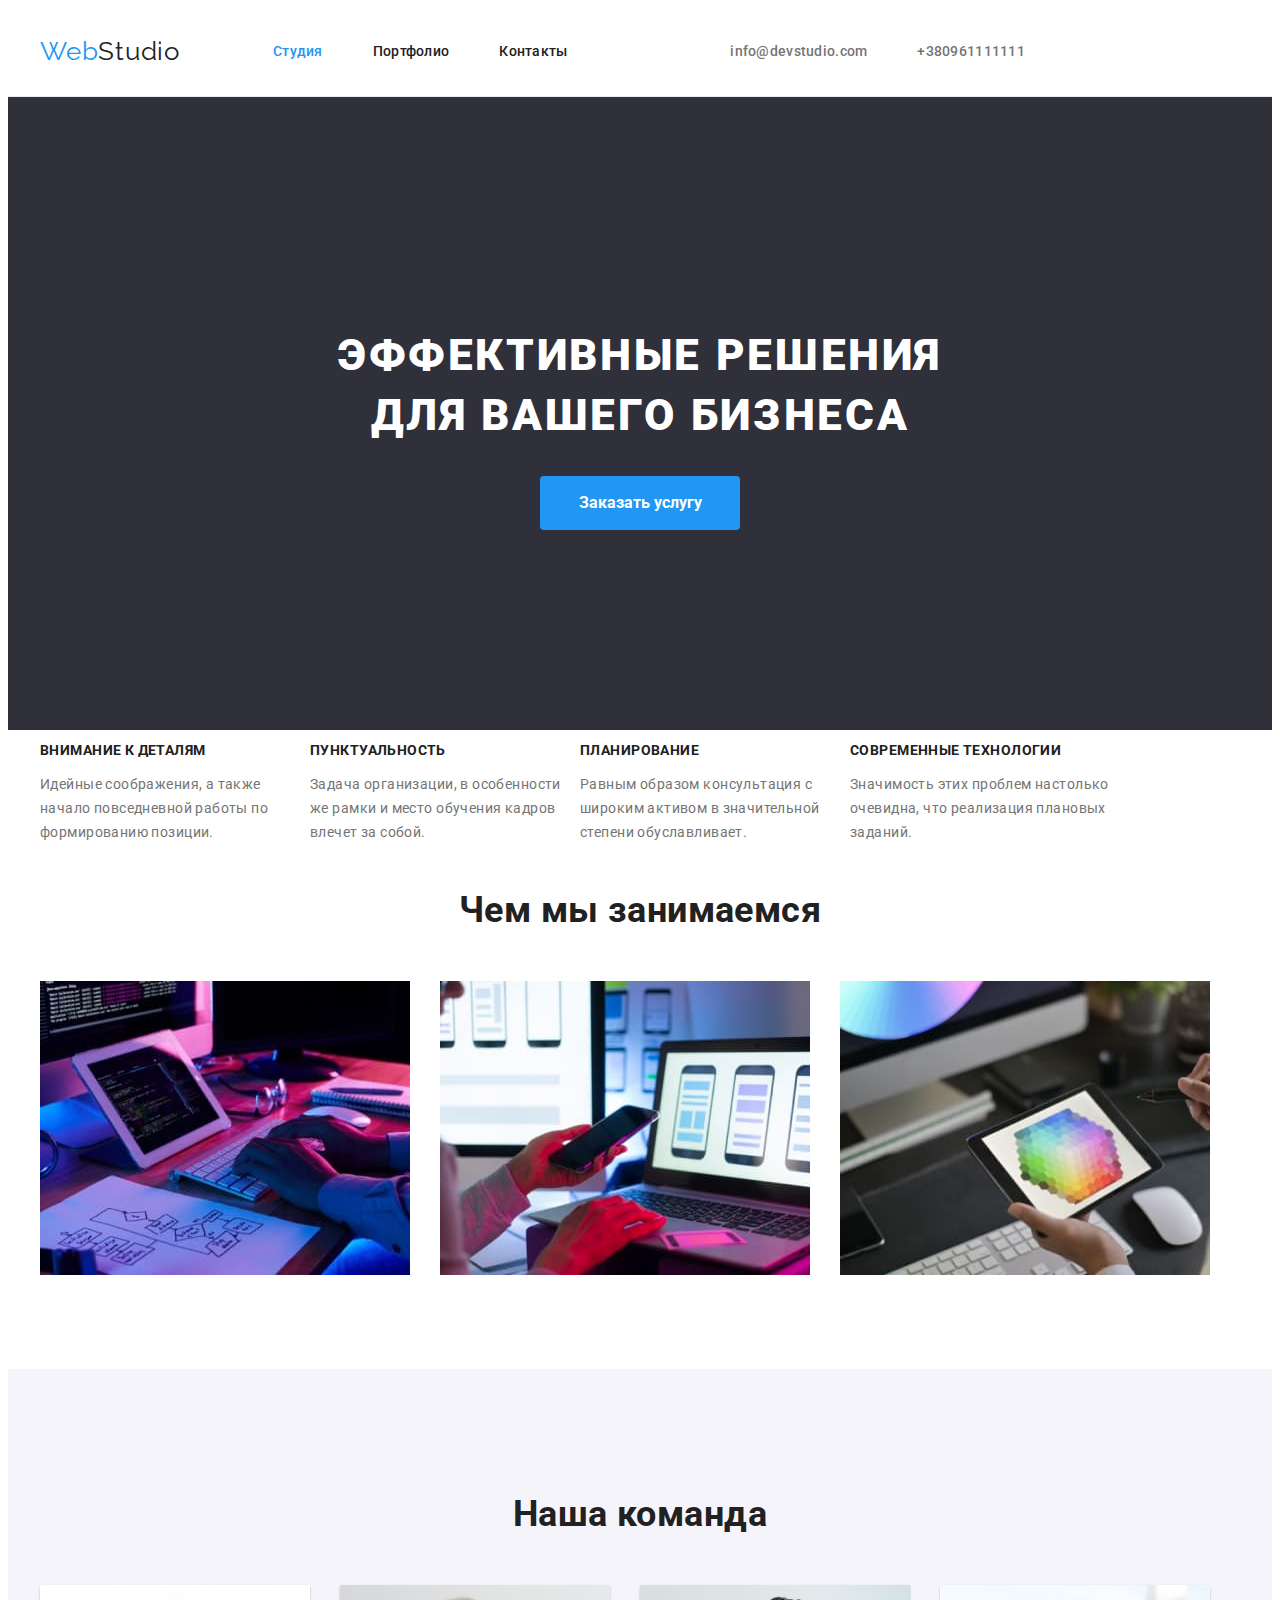
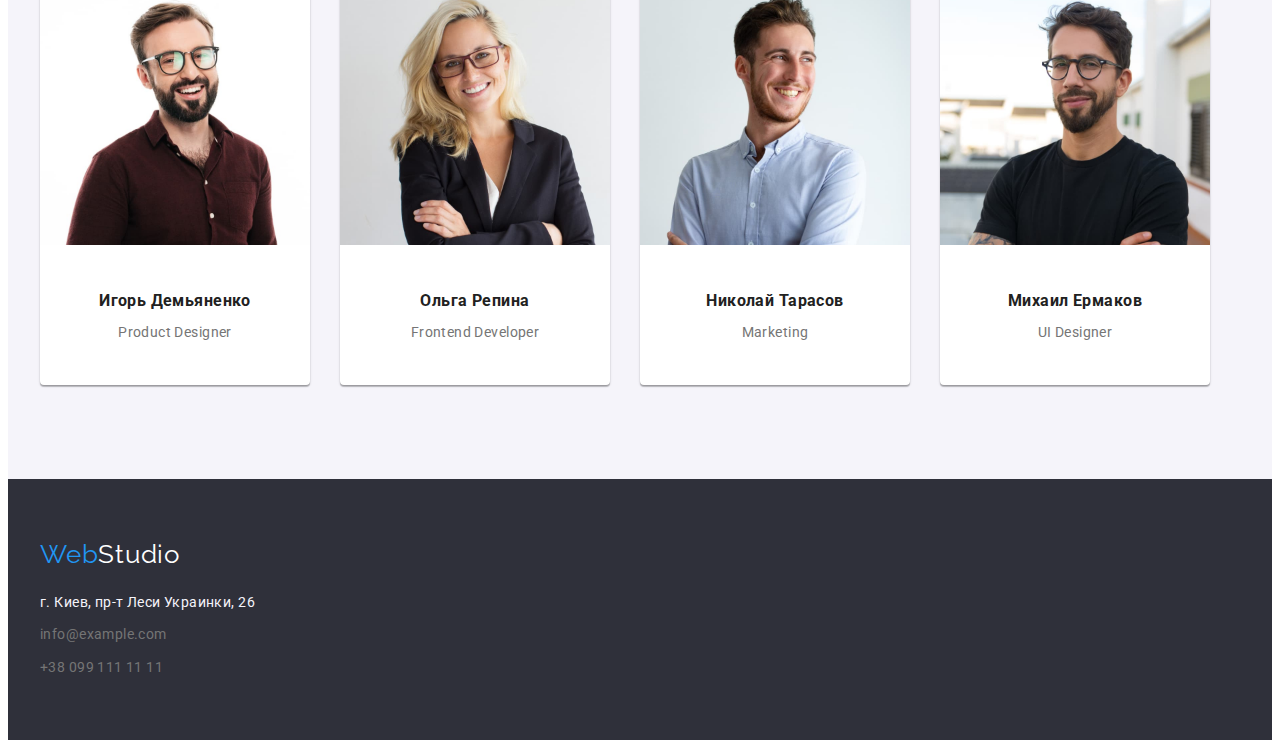
<file: index.html>
<!DOCTYPE html>
<html lang="ru">

<head> <meta charset="UTF-8">
    <meta http-equiv="X-UA-Compatible" content="IE=edge">
    <meta name="viewport" content="width=device-width, initial-scale=1.0">
<title>Document</title>
<link rel="stylesheet" href="https://cdnjs.cloudflare.com/ajax/libs/modern-normalize/1.1.0/modern-normalize.min.css"
    integrity="sha512-wpPYUAdjBVSE4KJnH1VR1HeZfpl1ub8YT/NKx4PuQ5NmX2tKuGu6U/JRp5y+Y8XG2tV+wKQpNHVUX03MfMFn9Q=="
    crossorigin="anonymous" referrerpolicy="no-referrer" />
<link rel="preconnect" href="https://fonts.googleapis.com">
<link rel="preconnect" href="https://fonts.gstatic.com" crossorigin>
<link href="https://fonts.googleapis.com/css2?family=Raleway:wght@700&family=Roboto:wght@400;500;700;900&display=swap"
    rel="stylesheet">

<link rel="stylesheet" href="./css/styles.css">
</head>
    


<body>
    <header class="header">
        <div class="container header-container">
    <a class="link logo" href="">Web<span class="logo-header">Studio</span></a>
        <nav class="nav">
            <ul class="list nav-list">
                    <li class="nav-item"><a class="link link-current header-link" href="./index.html">Студия</a></li>
                    <li class="nav-item"><a class="link header-link" href="./portfolio.html">Портфолио</a></li>
                    <li class="nav-item"><a class="link header-link" href="">Контакты</a></li>
            </ul>
            
        </nav>

<ul class="list header-contact">
    <li class="header-item"><a class="link header-link" href="mailto:info@devstudio.com">info@devstudio.com</a></li>
    <li class="header-item"><a class="link header-link" href="tel:+380961111111">+380961111111</a></li>
</ul>

</div>


       
    </header>
    <main>
    <section class="hero">
        <div class="container">
        <h1 class="main-title">Эффективные решения для вашего бизнеса</h1>
        <button type="button" class="main-btn">Заказать услугу </button>
        </div>
    </section>
    
    <section class="feature">
        <div class="container">
        <h2 class="visually-hidden">elements_of_the_section</h2>
        <ul class="list feature-list">
            <li class="feature-item">
                <h3 class="feature-title">Внимание к деталям</h3>
                <p class="feature-text">Идейные соображения, а также начало повседневной работы по формированию позиции.</p>
            </li>
            <li class="feature-item">
                <h3 class="feature-title">Пунктуальность</h3>
                <p class="feature-text">Задача организации, в особенности же рамки и место обучения кадров влечет за собой.</p>
            </li>
            <li class="feature-item">
                <h3 class="feature-title">Планирование</h3>
                <p class="feature-text">Равным образом консультация с широким активом в значительной степени обуславливает.</p>
            </li>
            <li class="feature-item">
                <h3 class="feature-title">Современные технологии</h3>
                <p class="feature-text">Значимость этих проблем настолько очевидна, что реализация плановых заданий.</p>
            </li>
        </ul>
        </div>
        
        
    </section>
    
<section class="pre-about">
    <div class="container">
    <h2 class="section-title">Чем мы занимаемся</h2>
    <ul class="list pre-about-list">
                <li class="pre-about-item">
                    <img src="images/komp.jpg" width="370" height="294" alt="написание кода для сайта">
                </li>
                <li class="pre-about-item"> 
                    <img src="images/tel.komp.jpg" width="370" height="294" alt="разработка мобильного дизайна">
                </li>
                <li class="pre-about-item">
                    <img src="images/planchet.3.jpg" width="370" height="294" alt="подбор дизайнером цветового решения">
                </li>
            </ul>
            </div>
        </section>
    <section class="about">
        <div class="container">
        <h2 class="section-title">Наша команда</h2>
        <ul class="list about-list">
            <li class="about-item">
                    <img src="images/boroda.1.jpg" width="270" height="260" alt="мужчина в очках">
                    <div class="about-border">
                    <h3 class="about-after-title"> Игорь Демьяненко </h3>
                    <p class="about-text" lang="en"> Product Designer</p>
                    </div>
                </li>
                <li class="about-item">
                    <img src="images/woman.2.jpg" width="270" height="260" alt="девушка в очках">
                    <div class="about-border">
                    <h3 class="about-after-title"> Ольга Репина</h3>
                    <p class="about-text" lang="en">Frontend Developer</p>
                    </div>
                <li class="about-item">
                    <img src="images/boroda.2.jpg" width="270" height="260" alt="мужчина в рубашке">
                    <div class="about-border">
                    <h3 class="about-after-title"> Николай Тарасов </h3>
                    <p class="about-text" lang="en">Marketing</p>
                    </div>
                </li>
                <li class="about-item">
                    <img src="images/boroda.3.jpg" width="270" height="260" alt="мужчина с бородой">
                    <div class="about-border">
                         <h3 class="about-after-title"> Михаил Ермаков</h3>
                    <p class="about-text" lang="en">UI Designer</p>
                    </div>
                </li>
            </ul>
            </div>
        </section>
    </main>
<footer class="footer">
    <div class="container footer-container">
    <a lang="en" class="link footer-logo" href="">Web<span class="logo-footer">Studio</span></a>
        <address>
            <ul class="list footer-list">
                <li class="footer-item">
                    <a  class="link address-link" href="https://goo.gl/maps/b7xZdsc4mBQCYQPf6" target="_blank" rel="noopener noreferrer">г. Киев,
                        пр-т Леси Украинки, 26</a>
                </li>
                <li class="footer-item">
                    <a class="link footer-link" href="mailto:info@example.com">info@example.com</a>
                </li>
                <li class="footer-item">
                    <a class="link footer-link" href="tel:+380991111111">+38 099 111 11 11</a>
                </li>
            </ul> 
        </address>
    </div>
    </footer>
</body>

</html>
</file>
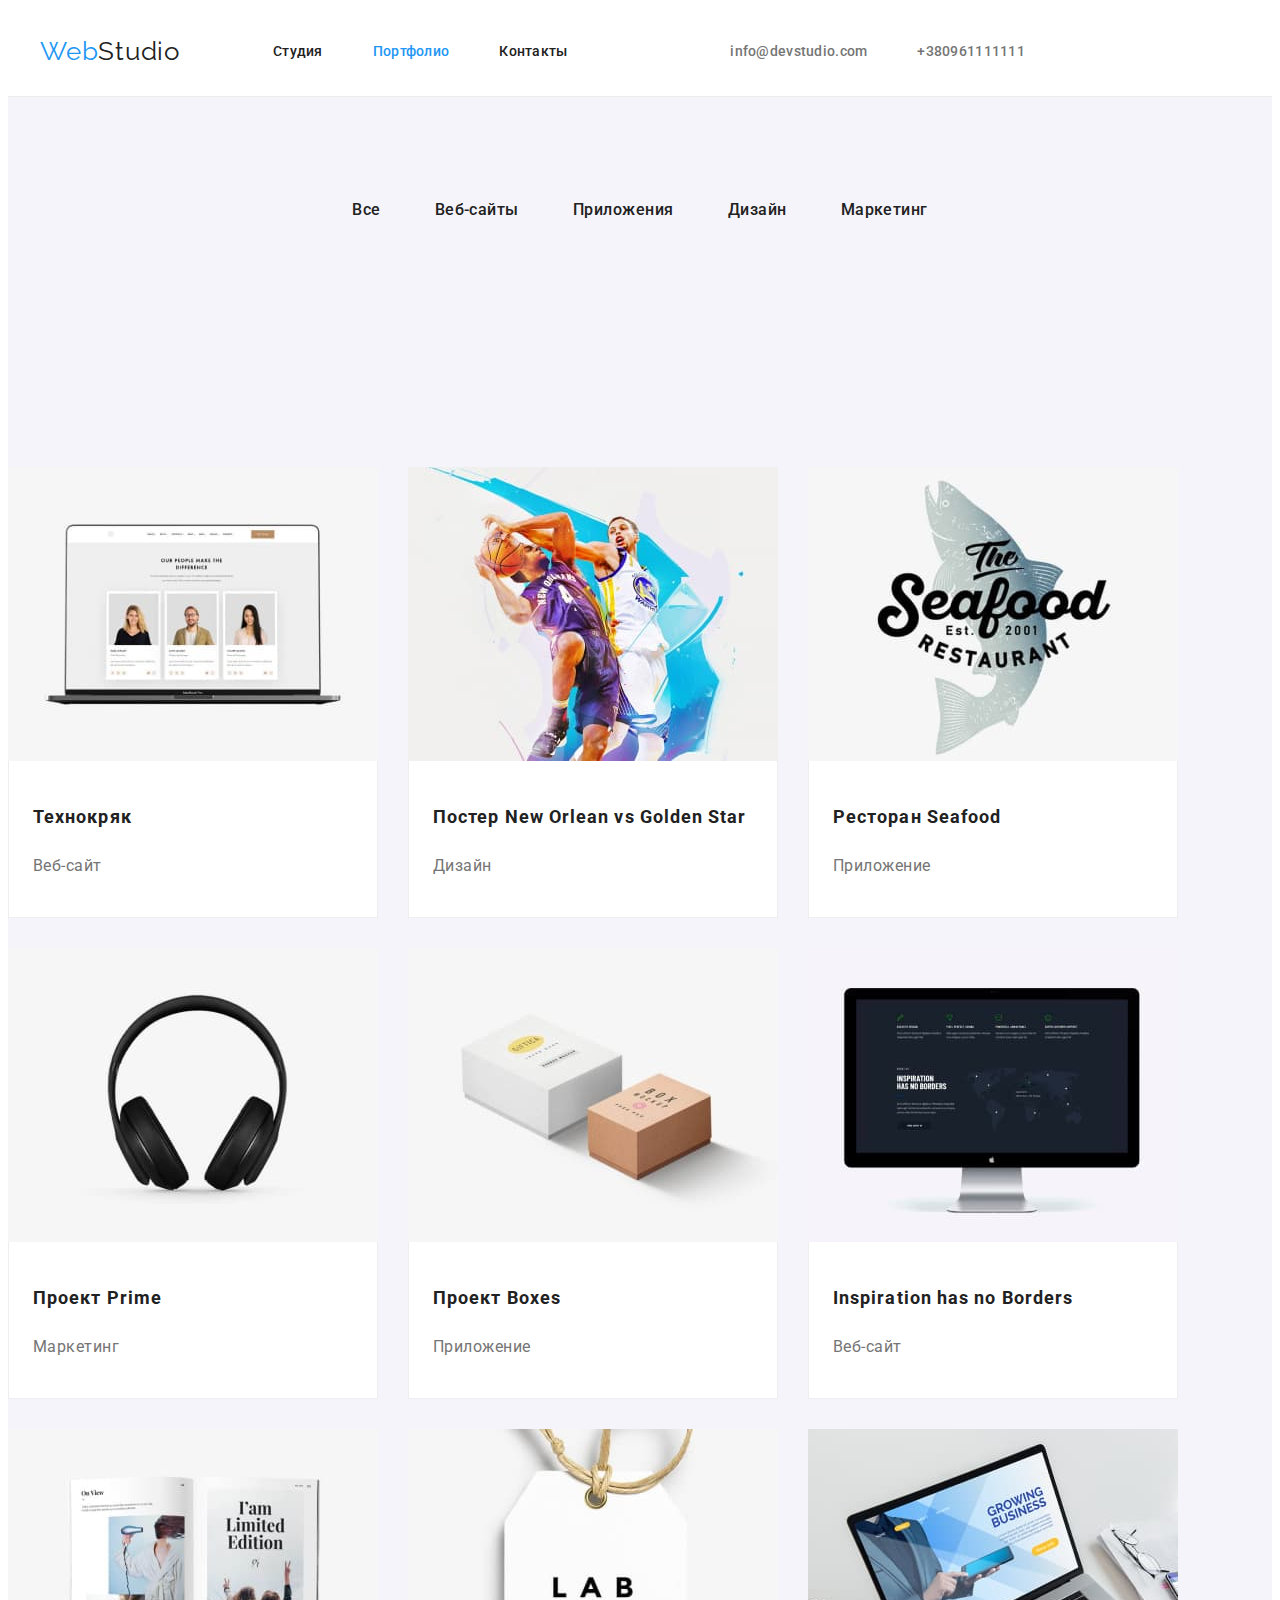
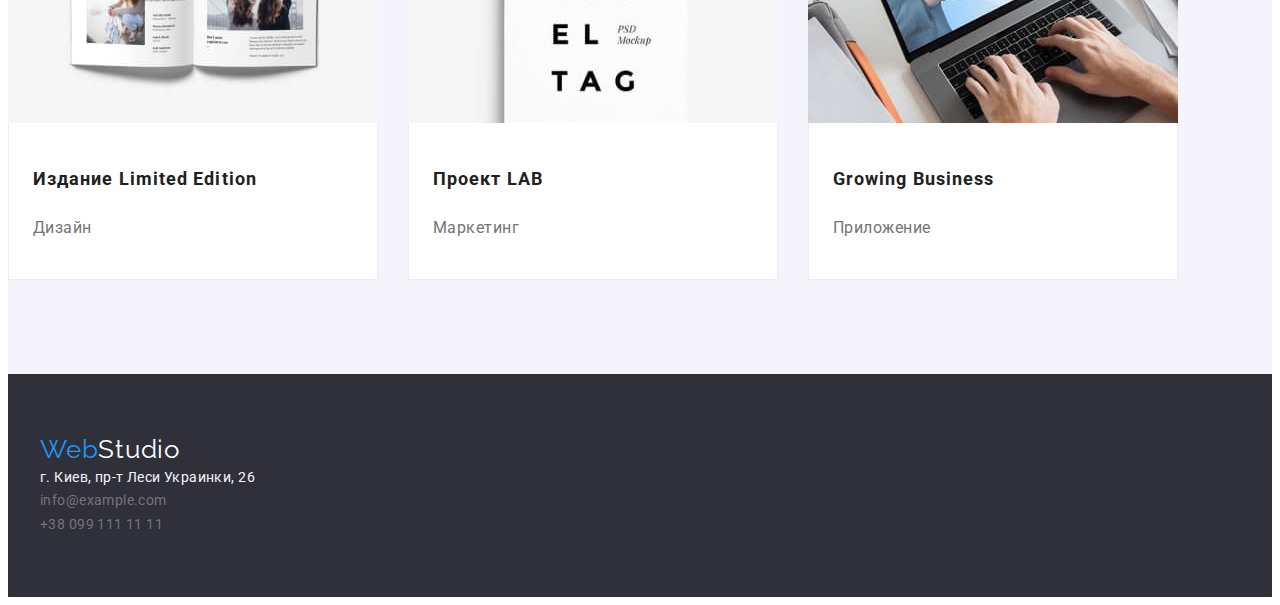
<file: portfolio.html>
<!DOCTYPE html>
<html lang="ru">

<head>
    <meta charset="UTF-8">
    <meta http-equiv="X-UA-Compatible" content="IE=edge">
    <meta name="viewport" content="width=device-width, initial-scale=1.0">
    <title>Document</title>
    <link rel="preconnect" href="https://fonts.googleapis.com">
    <link rel="preconnect" href="https://fonts.gstatic.com" crossorigin>
    <link
        href="https://fonts.googleapis.com/css2?family=Raleway:wght@700&family=Roboto:wght@400;500;700;900&display=swap"
        rel="stylesheet">
    <link rel="stylesheet" href="./css/styles.css">
</head>

<body>
    <!--header-->
    <header class="header">
        <div class="container header-container">
        <a class="link logo" href="">Web<span class="logo-header">Studio</span></a>
        <nav class="nav">
            <ul class="list nav-list">
                <li class="nav-item"><a class="link header-link" href="./index.html">Студия</a></li>
                <li class="nav-item"><a class="link link-current header-link" href="./portfolio.html">Портфолио</a></li>
                <li class="nav-item"><a class="link header-link" href="">Контакты</a></li>
            </ul>
        </nav>
        <ul class="list header-contact">
            <li class="header-item"><a class="link header-link" href="mailto:@devstudio.com">info@devstudio.com</a></li>
            <li class="header-item"><a class="link header-link" href="tel:+380961111111">+380961111111</a></li>
        </ul>
        </div>
    </header>
    <main>
        <section class="content">
            <div class="container">
            <h1 class="visually-hidden">Примеры работ</h1>
            <ul class="list filters-list">
                <li class="filters-item"><button class="filters-btn" type="button">Все</button></li>
                <li class="filters-item"><button class="filters-btn" type="button">Веб-сайты</button></li>
                <li class="filters-item"><button class="filters-btn" type="button">Приложения</button></li>
                <li class="filters-item"><button class="filters-btn" type="button">Дизайн</button></li>
                <li class="filters-item"><button class="filters-btn" type="button">Маркетинг</button></li>
            </ul>
</div>
            <h2 class="visually-hidden content">Секция2</h2>
            <ul class="list content-list">
                <li class="content-item"><a class="link" href="технокряк" target="_blank" rel="noopener noreferrer"><img src="./images/portfolio/portfolio1.jpg" width="370" alt="фото">
                    <div class="content-border">
                    <h3 class="content-title">Технокряк</h3>
        <p class="content-text">Веб-сайт</p>
        </div>
                    </a>
                </li>
                <li class="content-item"><a class="link" href="" rel="noopener noreferrer"><img src="./images/portfolio/portfolio2.jpg" width="370" alt="фото">
                    <div class="content-border">
                <h3 class="content-title">Постер New Orlean vs Golden Star</h3>
                        <p class="content-text">Дизайн</p>
                    </div>
                    </a>
                </li>
                <li class="content-item"><a class="link" href=""rel="noopener noreferrer"><img src="./images/portfolio/portfolio3.jpg" width="370" alt="фото">
                    <div class="content-border">
                    <h3 class="content-title">Ресторан Seafood</h3>
                        <p class="content-text">Приложение</p>
                    </div>
                    </a>
                </li>
                <li class="content-item"><a class="link" href=""rel="noopener noreferrer"><img src="./images/portfolio/portfolio4.jpg" width="370" alt="фото">
                    <div class="content-border">
                    <h3 class="content-title">Проект Prime</h3>
                    <p class="content-text">Маркетинг</p>
                    </div>
                    </a>
                </li>
                <li class="content-item"><a class="link" href="" rel="noopener noreferrer"><img src="./images/portfolio/portfolio5.jpg" width="370" alt="фото">
                    <div class="content-border">
                    <h3 class="content-title">Проект Boxes</h3>
                        <p class="content-text">Приложение</p>
                    </div>
                    </a>
                </li>
                <li class="content-item"><a class="link" href="" rel="noopener noreferrer"><img src="./images/portfolio/portfolio6.jpg" width="370" alt="фото">
                    <div class="content-border">
                    <h3 class="content-title">Inspiration has no Borders</h3>
                        <p class="content-text">Веб-сайт</p>
                    </div>
                    </a>
                </li>
                <li class="content-item"><a class="link" href="" rel="noopener noreferrer"><img src="./images/portfolio/portfolio7.jpg" width="370" alt="фото">
                    <div class="content-border">
                    <h3 class="content-title">Издание Limited Edition</h3>
                        <p class="content-text">Дизайн</p>
                    </div>
                    </a>
                </li>
                <li class="content-item"><a class="link" href=""rel="noopener noreferrer"><img src="./images/portfolio/portfolio8.jpg" width="370" alt="фото">
                    <div class="content-border">
                    <h3 class="content-title">Проект LAB</h3>
                        <p class="content-text">Маркетинг</p>
                    </div>
                        </a>
                </li>
                <li class="content-item"><a class="link" href=""rel="noopener noreferrer"><img src="./images/portfolio/portfolio9.jpg" width="370" alt="фото">
                    <div class="content-border">
                    <h3 class="content-title">Growing Business</h3>
                        <p class="content-text">Приложение</p>
                    </div>
                    </a>
                </li>

            </ul>
        </section>
    </main>
    <!--footer-->
    <footer class="footer">
        <div class="container footer-container">
        <a class="link logo" href="">Web<span class="logo-footer">Studio</span></a>
        <ul class="list">
            <address>
            <li>
                <a class="link address-link" href="https://goo.gl/maps/b7xZdsc4mBQCYQPf6" target="_blank"
                    rel="noopener noreferrer">г. Киев,
                    пр-т Леси Украинки, 26</a>
            </li>
            <li>
                <a class="link footer-link" href="mailto:info@example.com">info@example.com</a>
            </li>
            <li>
                <a class="link footer-link" href="tel:+380991111111">+38 099 111 11 11</a>
            </li>
        </ul>
        </address>
        </div>
    </footer>

</body>

</html>
</file>
<file: css/styles.css>
:root {
  --first-color: #212121;
  --accent-color: #2196f3;
  --second-color: #757575;
  --other-color: #ffffff;
  --btn-color: #188ce8;
  --main-color: #2f303a;
  --filters-color: #f5f4fa;`
}

body {
  font-family: "Roboto", sans-serif;
  color:var(--second-color);
  font-size: 14px;
line-height: 1.71;
letter-spacing: 0.03em;
} 
p, h1, h2, h3,{
    margin: 0;}
ul{
    margin: 0;
    padding: 0;}
img{
    display: block;}
.button{
    cursor: pointer;}

address {font-style: normal;}
.list {
  list-style: none;
}
.link { text-decoration: none;
  color: inherit;
}
.container{
    width: 1200px;
    padding-left: 15px;
    padding-right: 15px;
    margin: 0 auto;}

/*стилизация header*/
.logo {
  font-family: "Raleway";
  font-size: 26px;
  line-height: 1.19;
  letter-spacing: 0.03em;
  color: var(--accent-color);
  margin-right: 93px;
padding-top: 24px;
padding-bottom: 25px;

}
.logo-header{color:var(--first-color)}
.logo-footer{color:var(--other-color)}
/*Стилизация Nav*/
.nav-item{padding-top: 32px;
padding-bottom: 32px}
.nav-item:not(:last-child){
    margin-right: 50px;}
.nav-list{color:var(--first-color)}
.nav-list{display: flex;}
.header-link {
  
  font-weight: 500;
  
  line-height: 1.14;
  letter-spacing: 0.02em;
 
}
.header-link:hover,
.header-link:focus, 
.link-current{
  color: var(--accent-color);
}
.header-contact{color: var(--second-color);}
.header {border-bottom: 1px solid #ececec;}
.header-container{
    display: flex;
    align-items: center;
}
.header-item {line-height:calc(16 / 14);
  padding-top: 32px;
padding-bottom: 32px;
display: block;}
.header-item:not(:last-child){
    margin-right: 50px;}
    
.header-contact {display: flex;
padding-right: 215px;
margin-left: auto;}

/*Стилизация main*/

    
  
.hero {
  background: var(--main-color);
  text-align: center;
    padding-top: 200px;
    padding-bottom: 200px;
}
.main-title {
  font-weight: 900;
  font-size: 44px;
  line-height: 1.36;
  color: var(--other-color);
  text-transform: uppercase;
    margin-bottom: 30px;
    max-width: 696px;
    letter-spacing: 0.06em;
    margin-left: auto;
    margin-right: auto;
}

.main-btn {
  font-family: "Roboto";
  font-weight: 700;
  font-size: 16px;
  line-height: 1.88;
  color: var(--other-color);
  background-color: var(--accent-color);
  cursor: pointer;
  border-radius: 4px;
padding: 10px 32px;
min-width: 200px;
border-color: transparent;
}
.main-btn:hover,
.main-btn:focus {
  background-color: var(--btn-color);
}

/*Стилизация hero*/
.visually-hidden {
    width: 1px;
    height: 1px;
    margin: -1px;
    border: 0;
    padding: 0;
    white-space: nowrap;
    clip-path: inset(100%);
    clip: rect(0 0 0 0);
    overflow: hidden;
}

.feature-list {display: flex;}
.feature-title {
  
  font-size: 14px;
  line-height: 1.14;
  text-transform: uppercase;
  color: var(--first-color);
  font-weight: 700;
margin-bottom: 10px;
}
.feature-text{
font-size: 14px;
line-height: 1.71;
color: var(--second-color);
max-width: 270px;
}

/*Стилизация pre-about*/

.section-title {
 
  font-size: 36px;
  line-height: 1.17;
  text-align: center;
  color: var(--first-color);
  text-align: center;
margin-bottom: 50px;

}
.pre-about-list{display: flex;}
.about{
    background: #F5F4FA;
    padding-top: 94px;
    padding-bottom: 94px;}
.pre-about{
    padding-bottom: 94px;
}
.pre-about-item:not(:nth-child(3n)){
    margin-right: 30px;
}
/*Стилизация about*/
.about-after-title {
 
  font-size: 16px;
  line-height: 1.19;
  text-align: center;
  color: var(--first-color);
margin-bottom: 10px;
}
.about-item{
    box-shadow: 0px 1px 3px rgba(0, 0, 0, 0.12),
     0px 1px 1px rgba(0, 0, 0, 0.14),
      0px 2px 1px rgba(0, 0, 0, 0.2);
border-radius: 0px 0px 4px 4px;
background: #FFFFFF;
}
.about-item:not(:nth-child(4n)){
    margin-right: 30px;
}
.about-text {
 
  line-height: 1.19;
  text-align: center;
  
}
.about-list{display: flex;}
.about-border{padding-top: 30px;
    padding-bottom: 30px;}

/*Стилизация footer*/
.address-link:hover,
.address-link:focus {
  color: var(--btn-color);
}
.footer {
  background-color: var(--main-color);
    padding-top: 60px;
    padding-bottom: 60px;
}
.footer-list{margin-top: 20px;}

.footer-item:not(:last-child){
    margin-bottom: 9px;
}
.address-link {
  color: var(--filters-color);
}
.footer-link {

  color: var(--second-color);
}
.footer-logo{font-family: "Raleway";
  font-size: 26px;
  line-height: 1.19;
  letter-spacing: 0.03em;
  color: var(--accent-color);
  margin-right: 93px;
padding-top: 24px;
padding-bottom: 25px;
margin-bottom: 20px;}

.footer-link:hover,
.footer-link:focus {
  color: var(--accent-color);
}
/*Стилизация фильтров*/
.filters-btn:hover,
.filters-btn:focus {
  color: var(--other-color);
  background-color: var(--accent-color);
}
.filters-btn {
  font-family: "Roboto";
  font-weight: 500;
  font-size: 16px;
  line-height: 1.62;
  text-align: center;
  letter-spacing: 0.03em;
  color: var(--first-color);
  background: var(--filters-color);
}
/*Стилизация контенту*/
.content {
  background-color: var(--filters-color);
  padding-top: 94px;
    padding-bottom: 94px;
}
.content-title {
 
  font-size: 18px;
  line-height: 2;
  letter-spacing: 0.06em;
  color: var(--first-color);
}
.content-text {
  font-size: 16px;
  line-height: 1.87;
}
/* Стилизация фильтров */
.filters-btn:hover, .filters-btn:focus{
color: var(--other-color);
background-color: var(--accent-color);
}
.filters-btn{
font-weight: 500;
font-size: 16px;
line-height: 1.62;
text-align: center;
letter-spacing: 0.03em;
color: var(--first-color);
background: #F5F4FA;
border-radius: 4px;
border:1px solid transparent;
padding: 6px 22px;
}
/* Стилизация контенту */
.content{
    padding-top: 94px;
    padding-bottom: 94px;
}

.filters-list{
    margin-bottom: 50px;
    display: flex;
    justify-content: center;
}

.filters-item:not(:last-child){
    margin-right: 8px;
}

.content-list{
    display: flex;
    flex-wrap: wrap;
}

.content-item{
    width: 370px;
    
    
    }

    .content-border{
        background: var(--other-color);
        border-left: 1px solid #EEEEEE;
        border-right: 1px solid #EEEEEE;
        border-bottom: 1px solid #EEEEEE;
        padding-top: 20px;
        padding-bottom: 20px;
        padding-right: 24px;
        padding-left: 24px;
    }

.content-item:not(:nth-last-child(-n + 3)){
        margin-bottom: 30px;
    }
.content-item:not(:nth-child(3n)){
margin-right: 30px;
}





.content-title{
font-weight: 700;
font-size: 18px;
line-height: 2;
letter-spacing: 0.06em;
color: var(--first-color);
margin-bottom: 4px;


}

.content-text{
font-style: normal;
font-size: 16px;
line-height: 1.87;
letter-spacing: 0.03em;
color: var(--second-color);
list-style: none;
}
</file>
